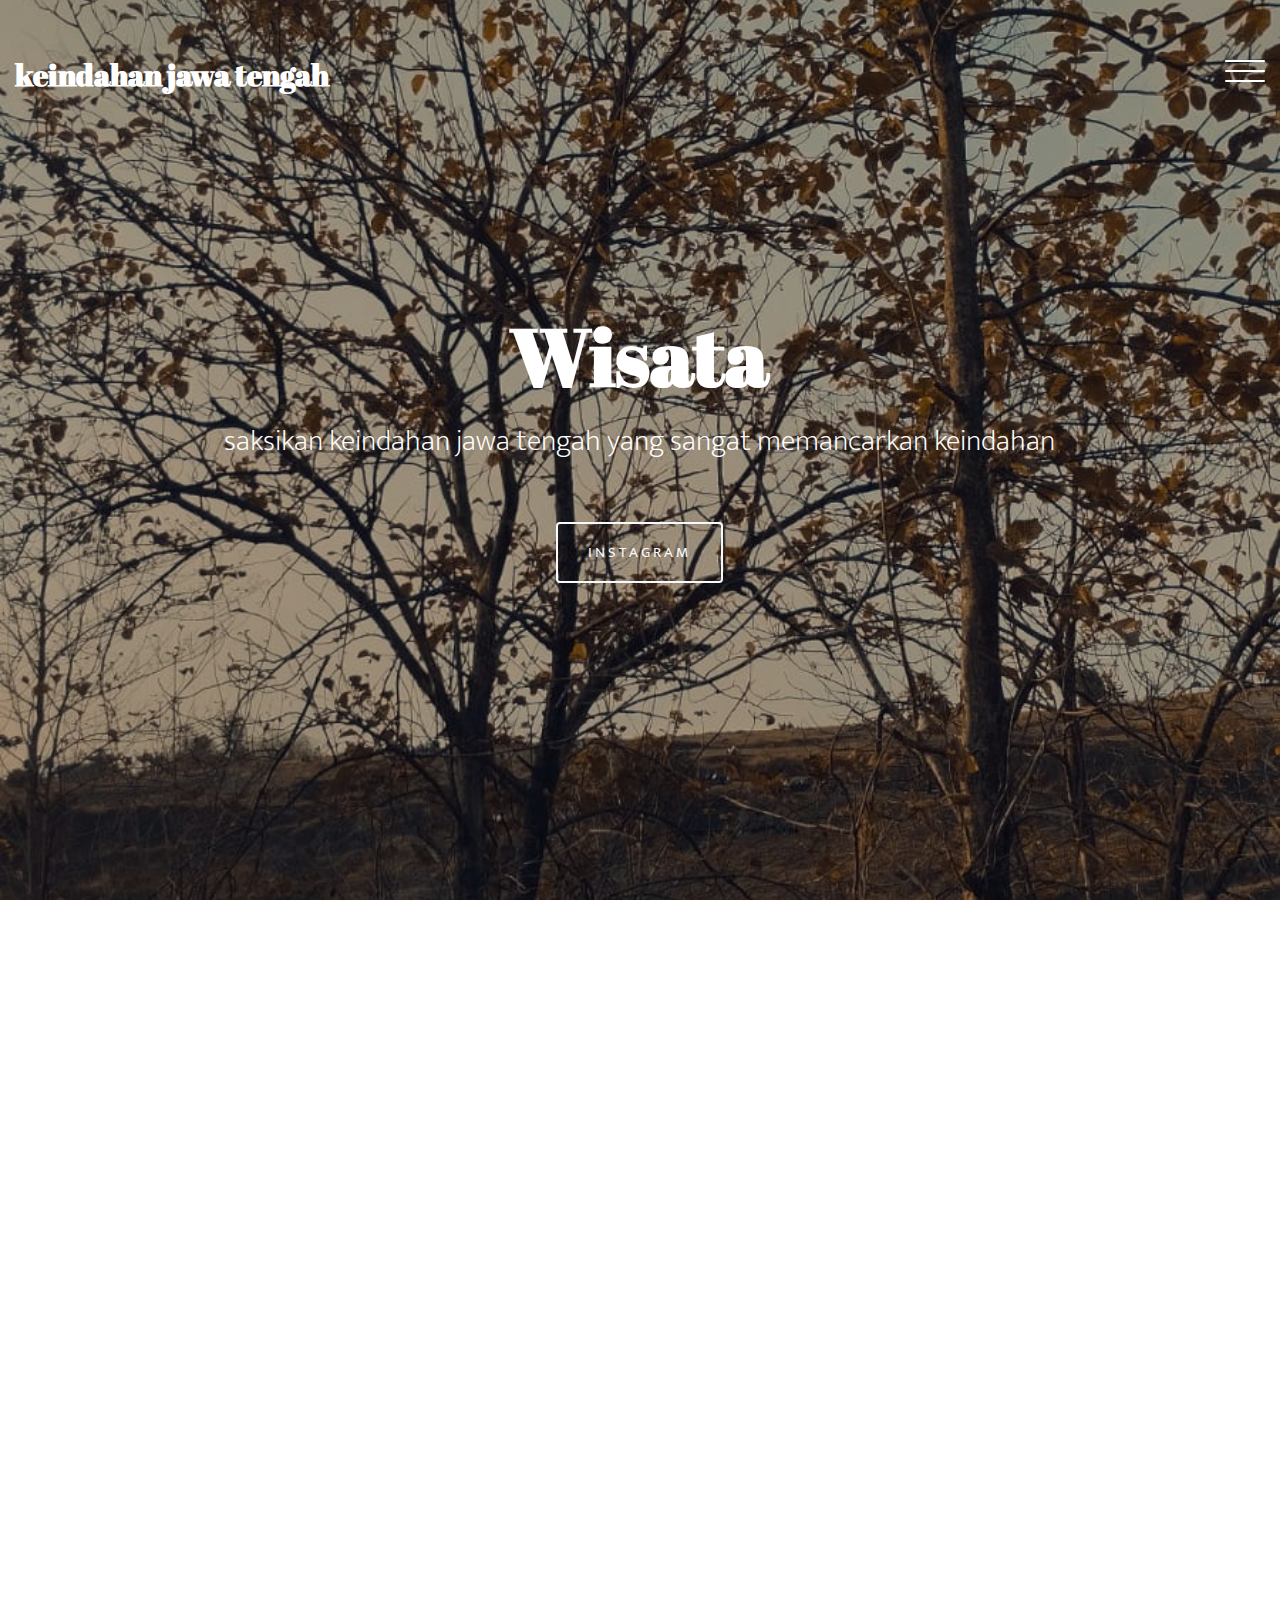
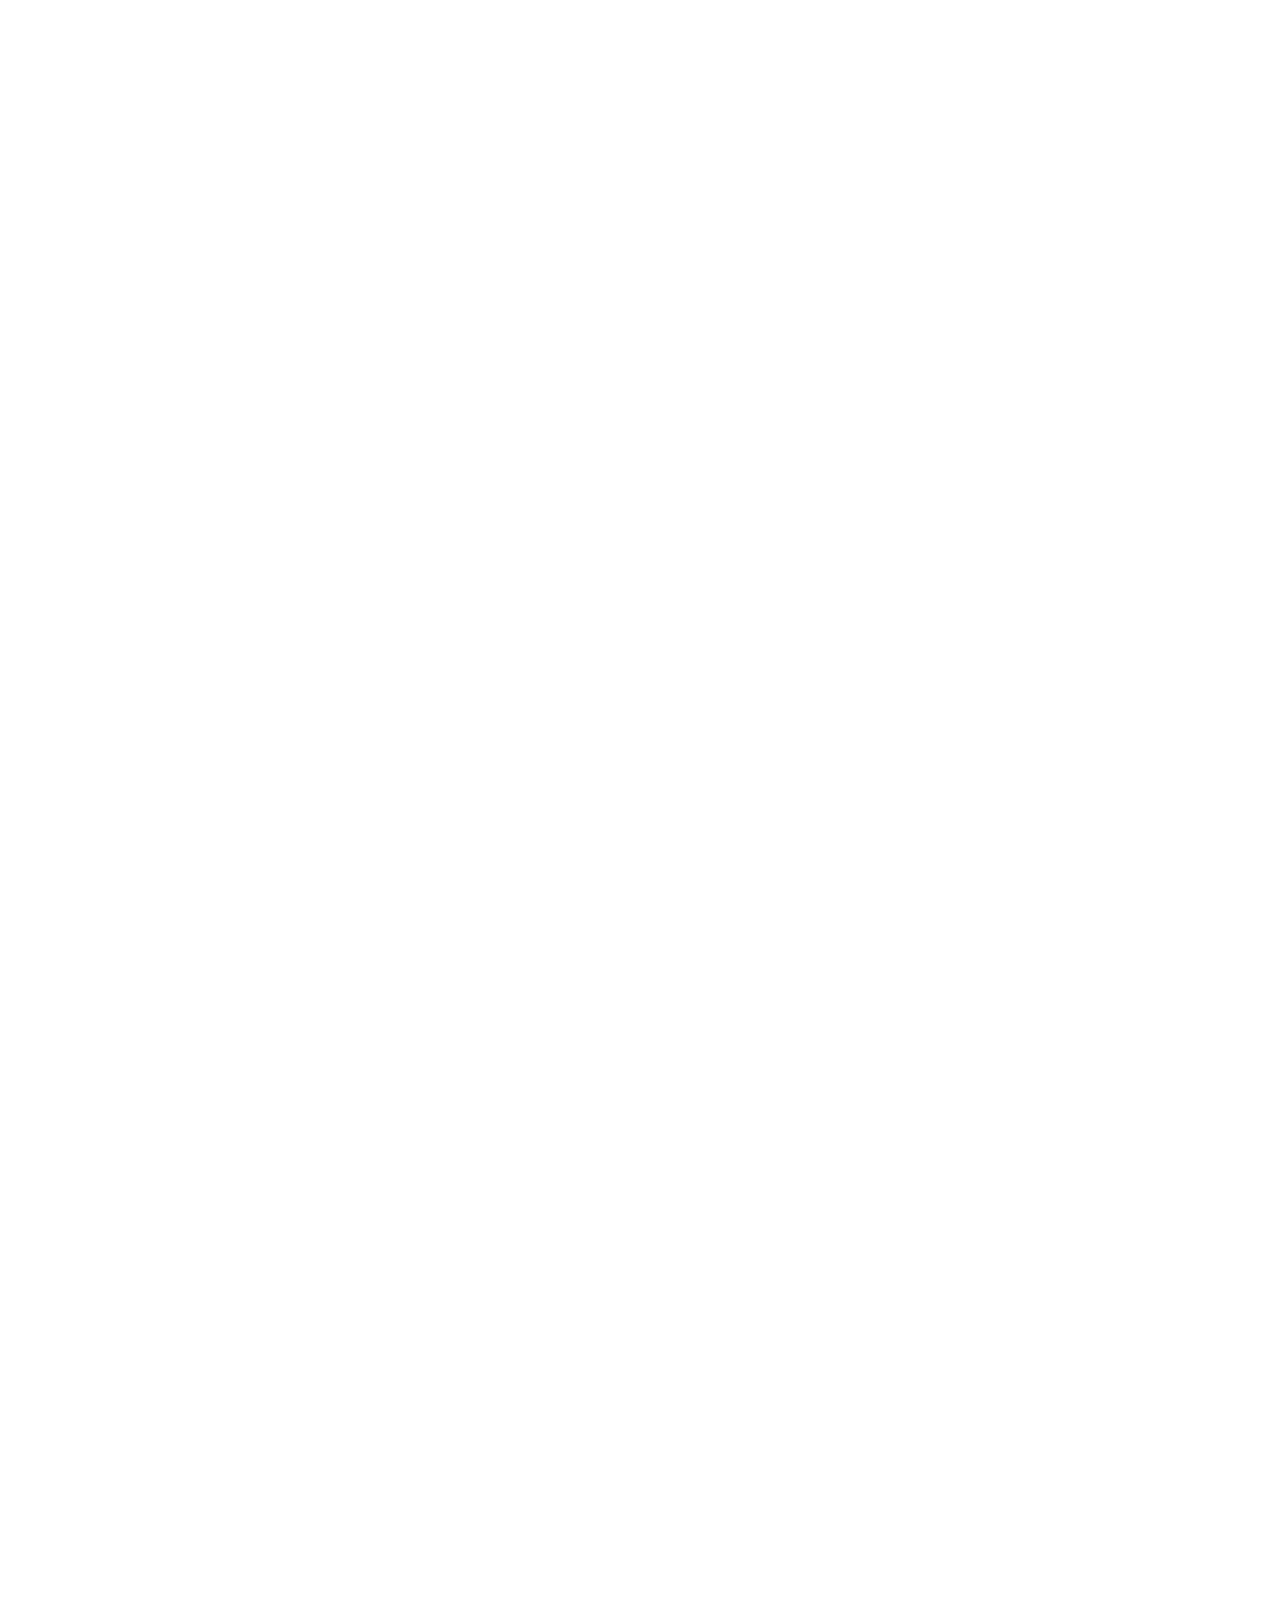
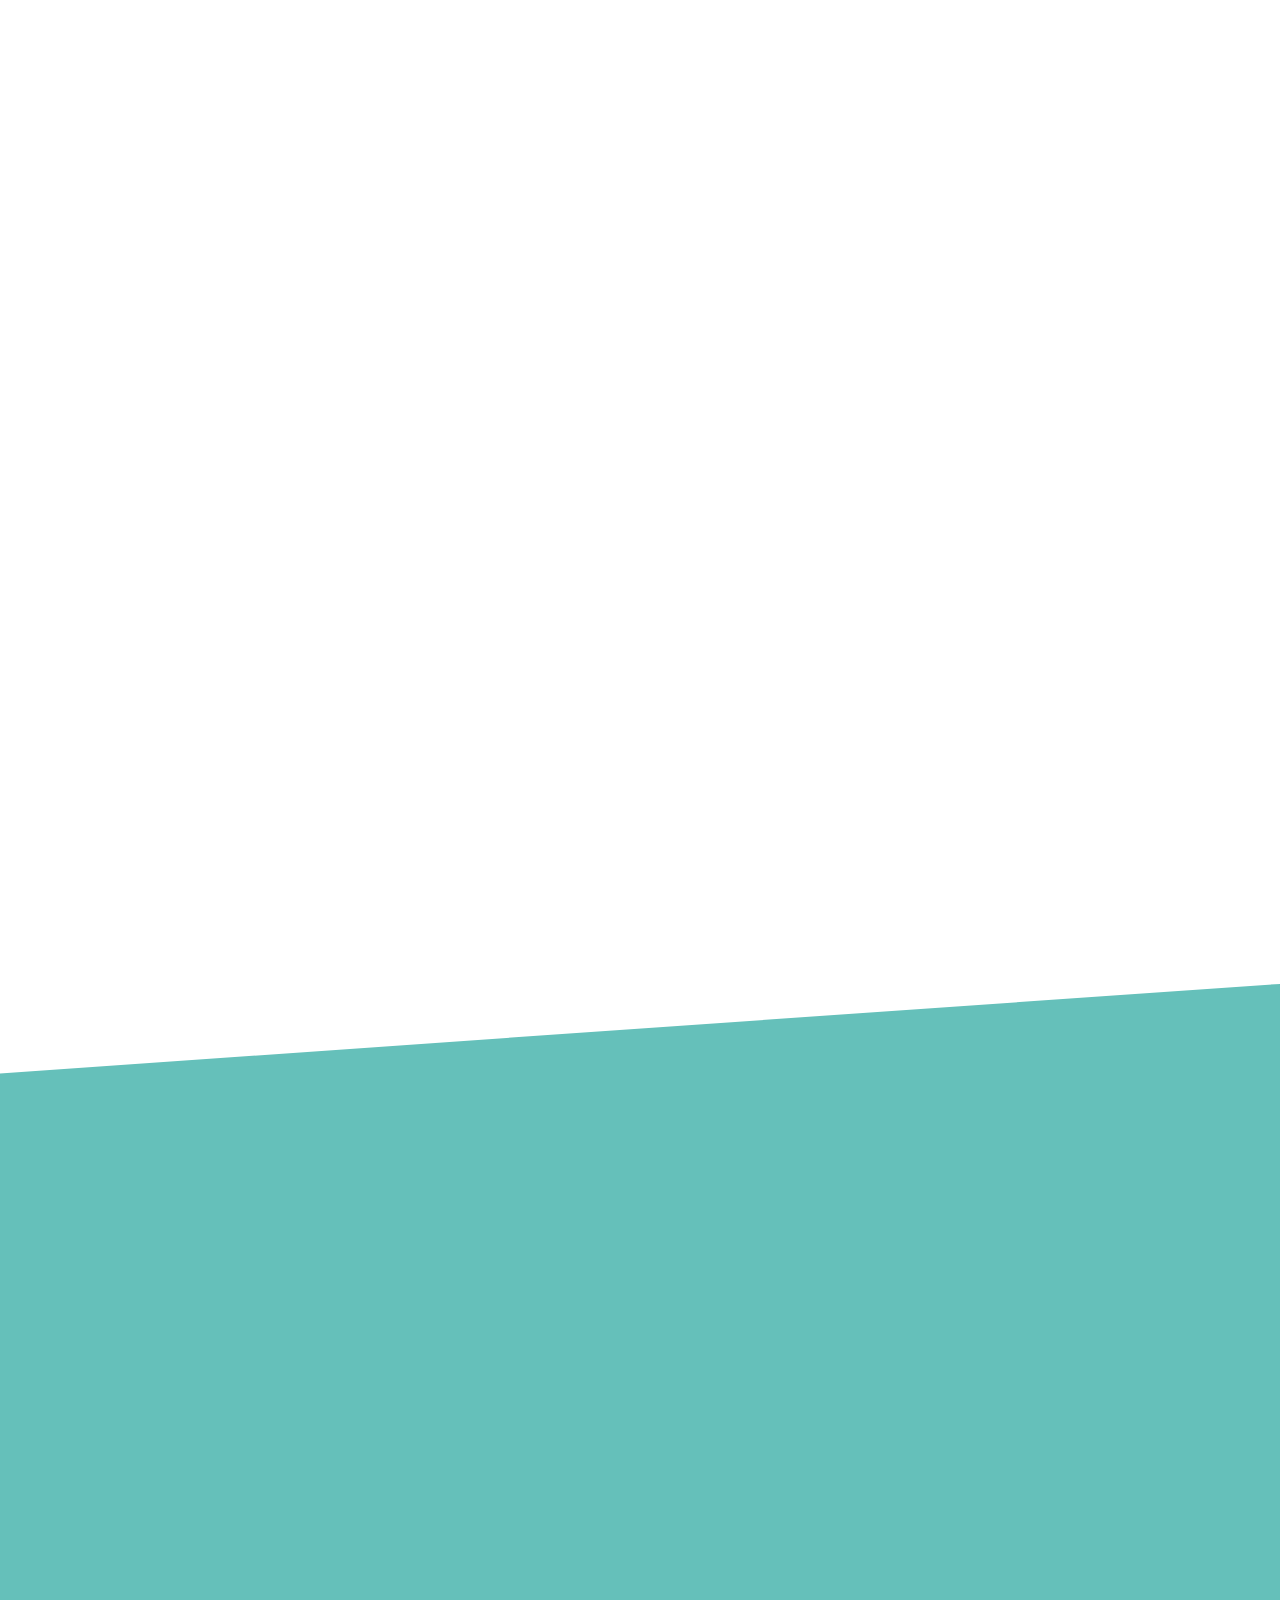
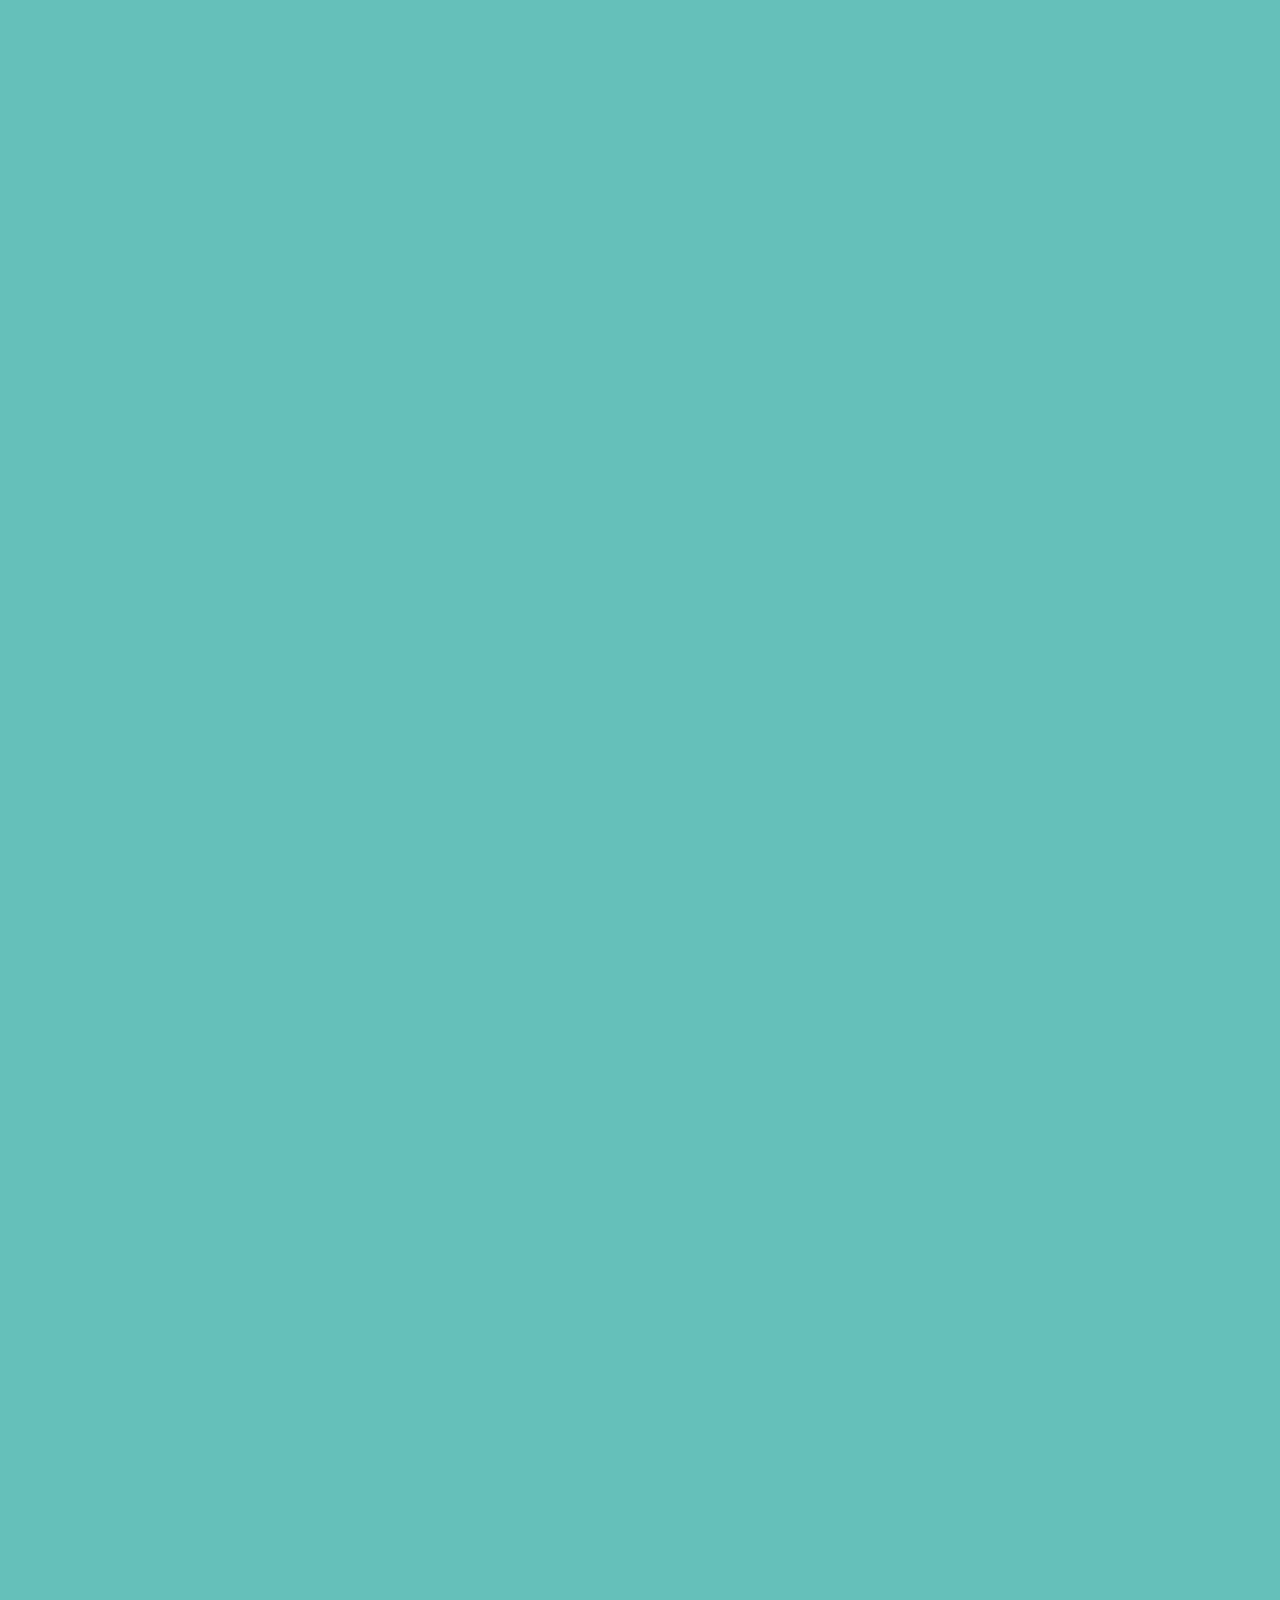
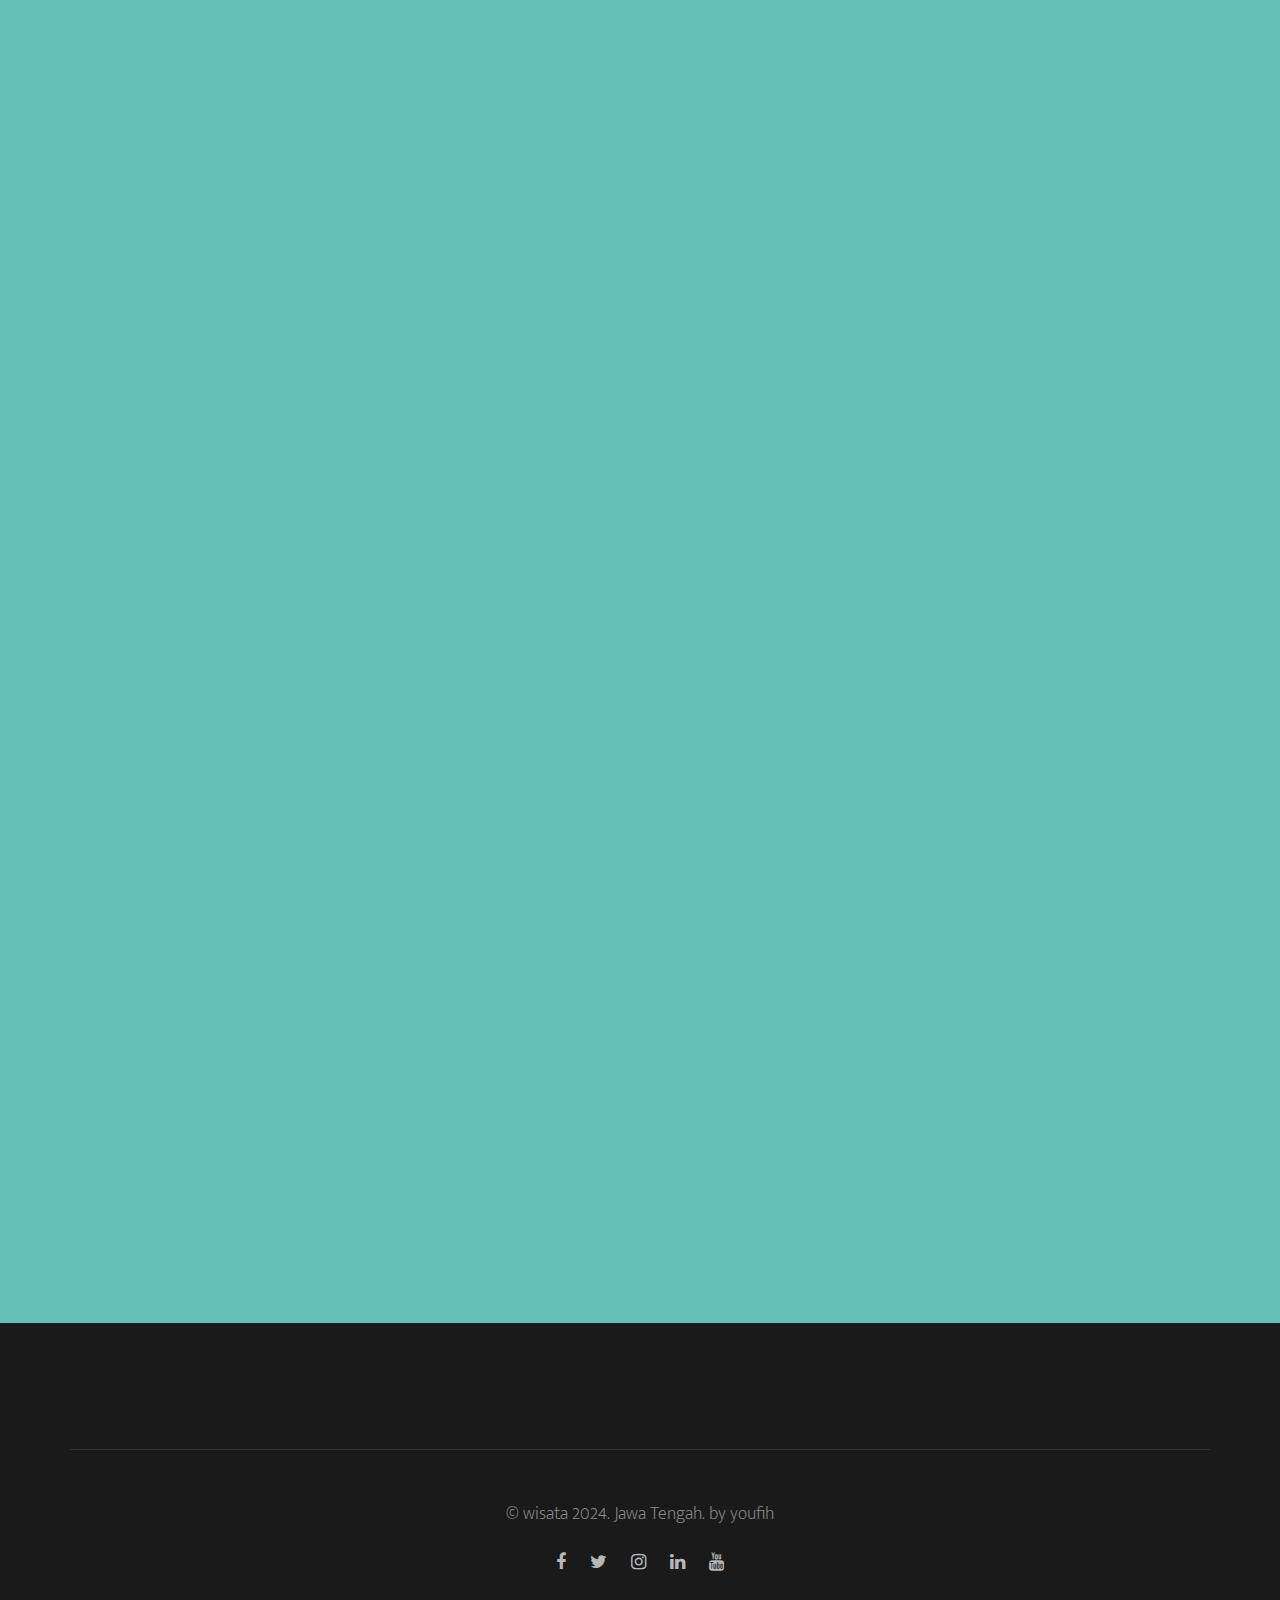
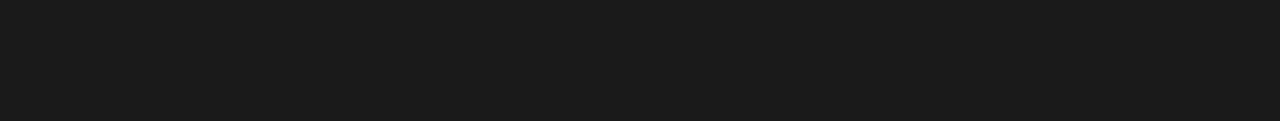
<file: index.html>
<!doctype html>
<html lang="en">
  <head>
    <title>wisata</title>
    <meta charset="utf-8">
    <meta name="viewport" content="width=device-width, initial-scale=1, shrink-to-fit=no">

    <link href="https://fonts.googleapis.com/css?family=Mukta+Mahee:200,300,400|Abril+Fatface:400,700" rel="stylesheet">
    
    <meta name="description" content="keindahan jawa tengah" />
    <meta name="keywords" content="keindahan jawa tengah" />
    <meta name="author" content="keindahan jawa tengah" />

    <link rel="stylesheet" href="css/bootstrap.css">
    <link rel="stylesheet" href="css/animate.css">
    <link rel="stylesheet" href="css/owl.carousel.min.css">
    <link rel="stylesheet" href="css/aos.css">
    <link rel="stylesheet" href="css/fancybox.min.css">
    <link rel="stylesheet" href="css/animsition.min.css">
    

    <link rel="stylesheet" href="fonts/ionicons/css/ionicons.min.css">
    <link rel="stylesheet" href="fonts/fontawesome/css/font-awesome.min.css">

    <!-- Theme Style -->
    <link rel="stylesheet" href="css/style.css">

  </head>
  <body>
    <div class="js-animsition anims" id="site-wrap" data-animsition-in-class="fade-in" data-animsition-out-class="fade-out">
    
    <header class="keindahan">
      <div class="container-fluid">
        <div class="row">
          <div class="col-4 site-logo" data-aos="fade"><a href="index.html" class="animsition-link">keindahan jawa tengah</a></div>
          <div class="col-8">


            <div class="site-menu-toggle js-site-menu-toggle"  data-aos="fade">
              <span></span>
              <span></span>
              <span></span>
            </div>
            <!-- END menu-toggle -->

            <div class="site-navbar js-site-navbar">
              <nav role="navigation">
                <div class="container">
                  <div class="row full-height align-items-center">
                    <div class="col-md-12 justify-content-center">
                      <ul class="list-unstyled menu">
                        <li class="active"><a href="index.html" class="animsition-link">Home</a></li>
                        <li><a href="about.html" class="animsition-link">About Us</a></li>
                        <li><a href="gallery.html" class="animsition-link">Gallery</a></li>
                        <li><a href="contact.html" class="animsition-link">Contact</a></li>
                      </ul>
                    </div>
                  </div>
                </div>
              </nav>
            </div>
          </div>
        </div>
      </div>
    </header>
    <!-- END head -->

    <section class="site-hero overlay" style="background-image: url(images/gambar\ 1.jpg)">
      <div class="container">
        <div class="row site-hero-inner justify-content-center align-items-center">
          <div class="col-md-10 text-center">
            <h1 class="heading mb-4" data-aos="fade-up">Wisata</h1>
            <p class="sub-heading mb-5" data-aos="fade-up" data-aos-delay="100">
              saksikan keindahan jawa tengah yang sangat memancarkan keindahan
            </p>
            <p class="pt-4" data-aos="fade-up" data-aos-delay="100">
              <a href="https://rb.gy/n8ndnq" target="_blank" class="btn uppercase btn-outline-light d-sm-inline d-block py-3">instagram</a>
            </p>
          </div>
        </div>
      </div>
    </section>
    <!-- END section -->

    
    <section class="section" id="next-section">
      <div class="container">
        <div class="row align-items-center">
          <div class="col-lg-6 mb-4" data-aos="fade-up">
            <p><img src="images/gambar 3.jpg" alt="keindahan" class="img-fluid"></p>
          </div>
          <div class="col-lg-6 pl-lg-5" data-aos="fade-up">
            <h2 class="mb-4">Selamat datang dikeindahan jawa tengah</h2>
            <p>"Terdapat pesona yang tak terlukiskan di Jawa Tengah, di mana alam memeluk warisan budaya dengan indah, dan seni merajut harmoni antara sejarah dan masa kini."</p>
            <p>"Jawa Tengah menghadirkan keindahan yang mempesona, dihiasi oleh harmoni alam yang memukau dan warisan budaya yang memancarkan kebijaksanaan dan kehangatan dari masa lalu hingga kini."</p>
            <p class="pt-4">
              <a href="https://youtu.be/_dlBUHhDOQU?feature=shared"  data-fancybox class="btn-play d-flex">
                <span class="icon align-self-center mr-3"><span class="fa fa-play"></span></span>
                <span class="text align-self-center">kehidahan jawa tengah</span>
              </a>
            </p>
          </div>
        </div>
      </div>
    </section>

    <section class="section slider-section">
      <div class="container">
        <div class="row justify-content-center text-center mb-5">
          <div class="col-md-8">
            <h2 class="heading" data-aos="fade-up">gallery</h2>
            <p class="lead" data-aos="fade-up" data-aos-delay="100">"Tirai alam dan kebudayaan terbuka lebar di Jawa Tengah, mengungkapkan keindahan yang abadi dan kesan yang mendalam dalam setiap potretnya."</p>
          </div>
        </div>
        <div class="row">
          <div class="col-md-12">
            <div class="home-slider major-caousel owl-carousel mb-5" data-aos="fade-up" data-aos-delay="200">
              <div class="slider-item">
                <img src="images/galeri 1.jpg" alt="keindahan" class="img-fluid">
              </div>
              <div class="slider-item">
                <img src="images/galeri 2.jpg" alt="keindahan" class="img-fluid">
              </div>
              <div class="slider-item">
                <img src="images/galeri 3.jpg" alt="keindahan" class="img-fluid">
              </div>
              <div class="slider-item">
                <img src="images/galeri 4.jpg" alt="keindahan" class="img-fluid">
              </div>
              <div class="slider-item">
                <img src="images/galeri 5.jpg" alt="keindahan" class="img-fluid">
              </div>
              <div class="slider-item">
                <img src="images/galeri 6.jpg" alt="keindahan" class="img-fluid">
              </div>
            </div>
            <!-- END slider -->
          </div>
        
        </div>
      </div>
    </section>
    <!-- END section -->
    
    <section class="section blog-post-entry bg-light slant-top">
      <div class="container">
        <div class="row justify-content-center text-center mb-5">
          <div class="col-md-8 primary-bg-text">
            <h2 class="heading" data-aos="fade-up">wisata</h2>
            <p class="lead" data-aos="fade-up">"Jawa Tengah adalah medan perjalanan yang tak terlupakan, di mana setiap sudutnya mengungkap keajaiban alam dan kekayaan budaya yang memikat, membius setiap langkah dengan cerita yang menginspirasi."</p>
          </div>
        </div>
        <div class="row">
          <div class="col-lg-4 col-md-6 col-sm-6 col-12 post" data-aos="fade-up" data-aos-delay="100">

            <div class="media media-custom d-block mb-4">
              <a href="#" class="mb-4 d-block"><img src="images/wisata 1.jpg" alt="keindahan" class="img-fluid"></a>
              <div class="media-body">
                <span class="meta-post">15 oktober 2023</span>
                <h2 class="mt-0 mb-3"><a href="#">bukit teletubbies</a></h2>
                <p>"Bukit Teletubbies memukau dengan lekukannya yang menawan, menghadirkan pemandangan luas yang memancarkan kedamaian dan keindahan alami yang tiada tara, menjadi tempat yang mengajak untuk merenung dan menikmati keagungan alam semesta."</p>
                <p class="mt-5"><a href="bukit_teletubbies.html" class="btn btn-primary uppercase">view wisata</a></p>
              </div>
               <div class="col-lg-6 pl-lg-5" data-aos="fade-up">
                <h2 class="mb-4"></h2>
                <p class="pt-4">
                  <a href="https://youtu.be/wgrjt0RuJJE?feature=shared"  data-fancybox class="btn-play d-flex">
                    <span class="icon align-self-center mr-3"><span class="fa fa-play"></span></span>
                    <span class="text align-self-center">bukit teletubbies</span>
                  </a>
                </p>
              </div>
            </div>
          </div>
          
          <div class="col-lg-4 col-md-6 col-sm-6 col-12 post" data-aos="fade-up" data-aos-delay="200">
            <div class="media media-custom d-block mb-4">
              <a href="#" class="mb-4 d-block"><img src="images/galeri 24.jpg" alt="keindahan" class="img-fluid"></a>
              <div class="media-body">
                <span class="meta-post">13 april 2024</span>
                <h2 class="mt-0 mb-3"><a href="#">pantai karang jahe</a></h2>
                <p>"Pantai Karang Jahe adalah perpaduan sempurna antara pasir putih yang lembut dan batu karang yang megah, tempat di mana deburan ombak menenangkan jiwa dan keindahan alam menyentuh hati, mengajak untuk merenung dan menghargai keajaiban alam yang tiada tara."</p>
                <p class="mt-5"><a href="pantai_karang_jahe.html" class="btn btn-primary uppercase">view wisata</a></p>
              </div>
               <div class="col-lg-6 pl-lg-5" data-aos="fade-up">
                <h2 class="mb-4"></h2>
                <p class="pt-4">
                  <a href="https://youtu.be/ZNkOeKtLoh8?feature=shared"  data-fancybox class="btn-play d-flex">
                    <span class="icon align-self-center mr-3"><span class="fa fa-play"></span></span>
                    <span class="text align-self-center">pantai karang jahe</span>
                  </a>
                </p>
              </div>
            </div>
          </div>
          
          <div class="col-lg-4 col-md-6 col-sm-12 col-12 post" data-aos="fade-up" data-aos-delay="300">
            <div class="media media-custom d-block mb-4">
              <a href="#" class="mb-4 d-block"><img src="images/wisata 3.jpg" alt="Image placeholder" class="img-fluid"></a>
              <div class="media-body">
                <span class="meta-post">21 juli 2024</span>
                <h2 class="mt-0 mb-3"><a href="#">lembah nirwana</a></h2>
                <p>"Lembah Nirwana menawarkan panorama alam yang mempesona, dihiasi oleh kehijauan yang menyejukkan dan gemerlap sungai yang mengalir melalui kehidupan. Di sini, keindahan alami memenuhi jiwa dengan ketenangan dan keharmonisan yang menginspirasi setiap langkah."</p>
                <p class="mt-5"><a href="lembah_nirwana.html" class="btn btn-primary uppercase">view wisata</a></p>
              </div>
               <div class="col-lg-6 pl-lg-5" data-aos="fade-up">
                <h2 class="mb-4"></h2>
                <p class="pt-4">
                  <a href="https://youtu.be/xs8GFmqOKkA?feature=shared"  data-fancybox class="btn-play d-flex">
                    <span class="icon align-self-center mr-3"><span class="fa fa-play"></span></span>
                    <span class="text align-self-center">lembah nirwana</span>
                  </a>
                </p>
              </div>
            </div>
          </div>

          <div class="col-lg-4 col-md-6 col-sm-12 col-12 post" data-aos="fade-up" data-aos-delay="300">
            <div class="media media-custom d-block mb-4">
              <a href="#" class="mb-4 d-block"><img src="images/galeri 1.jpg" alt="Image placeholder" class="img-fluid"></a>
              <div class="media-body">
                <span class="meta-post">9 juni 2024</span>
                <h2 class="mt-0 mb-3"><a href="#">kota lama</a></h2>
                <p>"Dalam kota tua yang megah ini, tiap jalan setapak menyimpan rahasia kehidupan zaman dulu, membiarkan hati ini tersentuh oleh keindahan masa lalu yang terus mengilhami.""</p>
                <p class="mt-5"><a href="kota_lama.html" class="btn btn-primary uppercase">view wisata</a></p>
              </div>
               <div class="col-lg-6 pl-lg-5" data-aos="fade-up">
                <h2 class="mb-4"></h2>
                <p class="pt-4">
                  <a href="https://youtu.be/H3QBUnmnSsQ?feature=shared"  data-fancybox class="btn-play d-flex">
                    <span class="icon align-self-center mr-3"><span class="fa fa-play"></span></span>
                    <span class="text align-self-center">kota lama</span>
                  </a>
                </p>
              </div>
            </div>
          </div>

            <div class="col-lg-4 col-md-6 col-sm-12 col-12 post" data-aos="fade-up" data-aos-delay="300">
            <div class="media media-custom d-block mb-4">
              <a href="#" class="mb-4 d-block"><img src="images/galeri 23.jpg" alt="Image placeholder" class="img-fluid"></a>
              <div class="media-body">
                <span class="meta-post">11 agustus 2020</span>
                <h2 class="mt-0 mb-3"><a href="#">pantai pasir putih wates</a></h2>
                <p>"Pantai pasir putih Wates memelukmu dalam ketenangan dan keindahan alamnya, membiarkanmu merasakan kehangatan matahari dan kedamaian laut yang mengalir dalam sentuhan deburan ombaknya."</p>
                <p class="mt-5"><a href="pantai_pasir_putih_wates.html" class="btn btn-primary uppercase">view wisata</a></p>
              </div>
               <div class="col-lg-6 pl-lg-5" data-aos="fade-up">
                <h2 class="mb-4"></h2>
                <p class="pt-4">
                  <a href="https://youtu.be/7eIK56PHT2I?feature=shared"  data-fancybox class="btn-play d-flex">
                    <span class="icon align-self-center mr-3"><span class="fa fa-play"></span></span>
                    <span class="text align-self-center">pantai pasir putih wates</span>
                  </a>
                </p>
              </div>
            </div>
          </div>

          <div class="col-lg-4 col-md-6 col-sm-12 col-12 post" data-aos="fade-up" data-aos-delay="300">
            <div class="media media-custom d-block mb-4">
              <a href="#" class="mb-4 d-block"><img src="images/galeri 10.jpg" alt="Image placeholder" class="img-fluid"></a>
              <div class="media-body">
                <span class="meta-post">27 juli 2023</span>
                <h2 class="mt-0 mb-3"><a href="#">camping perantunan bandungan gunung ungaran</a></h2>
                <p>"Dalam gemuruh pepohonan dan nyanyian angin, camping di Perantunan Bandungan Gunung Ungaran mengajakmu meresapi keindahan alam yang mempesona, dan menyatukanmu dengan ketenangan yang hanya bisa dirasakan di bawah langit yang luas."</p>
                <p class="mt-5"><a href="camping_perantunan_badungan_gunung_ungaran.html" class="btn btn-primary uppercase">view wisata</a></p>
              </div>
               <div class="col-lg-6 pl-lg-5" data-aos="fade-up">
                <h2 class="mb-4"></h2>
                <p class="pt-4">
                  <a href="https://youtu.be/3Dvj52cuGh0?feature=shared"  data-fancybox class="btn-play d-flex">
                    <span class="icon align-self-center mr-3"><span class="fa fa-play"></span></span>
                    <span class="text align-self-center">camping perantunan bandungan gunung ungaran</span>
                  </a>
                </p>
              </div>
            </div>
          </div>
          
        </div>
      </div>
    </section>
    <!-- END section -->

    <footer class="section footer-section">
      <div class="container">
        <div class="row bordertop text-center pt-5">
          <p class="col-md-12">&copy; wisata 2024. Jawa Tengah. by youfih</p>
            
          <p class="col-md-12 social">
            <a href="#"><span class="fa fa-facebook"></span></a>
            <a href="#"><span class="fa fa-twitter"></span></a>
            <a href="#"><span class="fa fa-instagram"></span></a>
            <a href="#"><span class="fa fa-linkedin"></span></a>
            <a href="#"><span class="fa fa-youtube"></span></a>
            
          </p>
        </div>
      </div>
    </footer>
  </div> <!-- .animsition -->
    
    <script src="js/jquery-3.2.1.min.js"></script>
    <script src="js/popper.min.js"></script>
    <script src="js/bootstrap.min.js"></script>
    <script src="js/owl.carousel.min.js"></script>
    <script src="js/jquery.fancybox.min.js"></script>
    <script src="js/animsition.min.js"></script>
    <script src="js/aos.js"></script>
    <script src="js/main.js"></script>
  </body>
</html>
</file>
<file: css/style.css>
body {
  background: #fff;
  font-family: "Mukta Mahee", arial, sans-serif;
  font-weight: 200;
  font-size: 18px;
  line-height: 1.8;
  color: #6c757d;
}

::-moz-selection {
  color: #fff;
  background: #65c0ba;
}

::selection {
  color: #fff;
  background: #65c0ba;
}

a {
  -webkit-transition: .3s all ease;
  -o-transition: .3s all ease;
  transition: .3s all ease;
  text-decoration: none;
}

a:hover {
  text-decoration: none;
}

h1, h2, h3, h4, h5 {
  color: #000;
  font-family: "Abril Fatface", times, serif;
}

.container-fluid {
  max-width: 1600px;
}

.btn {
  padding-left: 30px;
  padding-right: 30px;
  padding-top: 10px;
  padding-bottom: 10px;
  border-radius: 4px;
}

.btn.btn-outline-light {
  border-width: 2px;
}

.btn.uppercase {
  text-transform: uppercase;
  font-size: 15px;
  letter-spacing: .2em;
}

.btn.btn-primary {
  background: none;
  border-width: 2px;
}

.btn.btn-primary:hover {
  background: #65c0ba;
}

.btn, .form-control {
  outline: none;
  -webkit-box-shadow: none !important;
  box-shadow: none !important;
}

.btn:focus, .btn:active, .form-control:focus, .form-control:active {
  outline: none;
}

.form-control {
  -webkit-box-shadow: none !important;
  box-shadow: none !important;
  height: 50px;
  border: 2px solid #cccccc;
}

.form-control:active, .form-control:focus {
  border: 2px solid #65c0ba;
}

textarea.form-control {
  height: inherit;
}

.keindahan {
  position: absolute;
  top: 0;
  width: 100%;
  padding: 60px 0;
  z-index: 2;
}

.menu-open .keindahan {
  position: fixed;
}

.site-logo a {
  font-size: 30px;
  color: #fff;
  font-weight: bold;
  line-height: 1;
  font-family: "Abril Fatface", times, serif;
}

.site-navbar {
  position: fixed;
  display: none;
  top: 0;
  left: 0;
  right: 0;
  bottom: 0;
  background: #fff;
  min-height: 300px;
  overflow-y: scroll;
}

.site-navbar nav {
  text-align: center;
}

.site-navbar nav .menu {
  font-family: "Abril Fatface", times, serif;
}

.site-navbar nav .menu li a {
  color: #000;
  font-size: 40px;
  padding: 5px 10px;
  position: relative;
}

.site-navbar nav .menu li a:hover {
  color: #65c0ba;
}

.site-navbar nav .menu li.active a {
  color: #65c0ba;
}

.site-navbar nav .menu li.active a:before {
  width: 100%;
}

.site-navbar .extra-info a {
  color: #000;
}

.site-navbar .extra-info ul li a {
  color: #000;
}

.site-navbar .extra-info h3 {
  font-family: "Mukta Mahee", arial, sans-serif;
  text-transform: uppercase;
  font-size: 13px;
  letter-spacing: .2em;
  color: #adb5bd;
  margin-bottom: 30px;
}

.site-navbar .extra-info p {
  color: #212529;
}

.full-height {
  height: 100vh;
  min-height: 700px;
}

.site-hero {
  background-size: cover;
  background-position: center center;
  height: 100vh;
  min-height: 700px;
  width: 100%;
}

.site-hero .scroll-down {
  position: absolute;
  bottom: 20px;
  left: 50%;
  text-align: center;
  -webkit-transform: translateX(-50%);
  -ms-transform: translateX(-50%);
  transform: translateX(-50%);
  text-transform: uppercase;
  font-size: 12px;
  color: #fff;
}

.site-hero .scroll-down > span {
  position: relative;
  -webkit-transform: rotate(90deg);
  -ms-transform: rotate(90deg);
  transform: rotate(90deg);
  font-size: 13px;
  display: block;
}

.site-hero.overlay:before {
  background: rgba(0, 0, 0, 0.2);
  content: "";
  position: absolute;
  height: 100vh;
  min-height: 700px;
  top: 0;
  left: 0;
  bottom: 0;
  right: 0;
}

.site-hero .btn-primary {
  color: #fff;
}

.site-hero-inner {
  height: 100vh;
  min-height: 700px;
}

.site-hero-inner .heading {
  font-size: 80px;
  font-family: "Abril Fatface", times, serif;
  color: #fff;
  line-height: 1;
  font-weight: bold;
}

@media (max-width: 991.98px) {
  .site-hero-inner .heading {
    font-size: 40px;
  }
}

.site-hero-inner .sub-heading {
  font-size: 30px;
  font-weight: 200;
  color: #fff;
  line-height: 1.5;
}

@media (max-width: 991.98px) {
  .site-hero-inner .sub-heading {
    font-size: 18px;
  }
}

.site-hero-inner .sub-heading a {
  border-bottom: 2px solid rgba(255, 255, 255, 0.1);
  color: rgba(255, 255, 255, 0.5);
}

.site-hero-inner .sub-heading a:hover {
  color: white;
  border-bottom: 2px solid white;
}

.page-inside .site-hero-inner, .page-inside {
  height: 70vh;
  min-height: 500px;
}

.page-inside.overlay:before {
  height: 70vh;
  min-height: 500px;
}

.menu-open .site-menu-toggle span {
  background: #000;
}

.site-menu-toggle {
  float: right;
  width: 40px;
  height: 45px;
  position: relative;
  margin: 0px auto;
  z-index: 200;
  -webkit-transform: rotate(0deg);
  -moz-transform: rotate(0deg);
  -o-transform: rotate(0deg);
  -ms-transform: rotate(0deg);
  transform: rotate(0deg);
  -webkit-transition: .5s ease-in-out;
  -moz-transition: .5s ease-in-out;
  -o-transition: .5s ease-in-out;
  transition: .5s ease-in-out;
  cursor: pointer;
}

.site-menu-toggle span {
  display: block;
  position: absolute;
  height: 2px;
  width: 100%;
  background: #fff;
  border-radius: 9px;
  opacity: 1;
  left: 0;
  -webkit-transform: rotate(0deg);
  -moz-transform: rotate(0deg);
  -o-transform: rotate(0deg);
  -ms-transform: rotate(0deg);
  transform: rotate(0deg);
  -webkit-transition: .25s ease-in-out;
  -moz-transition: .25s ease-in-out;
  -o-transition: .25s ease-in-out;
  transition: .25s ease-in-out;
}

.site-menu-toggle span:nth-child(1) {
  top: 0px;
}

.site-menu-toggle span:nth-child(2) {
  top: 10px;
}

.site-menu-toggle span:nth-child(3) {
  top: 20px;
}

.site-menu-toggle.open span:nth-child(1) {
  top: 13px;
  -webkit-transform: rotate(135deg);
  -moz-transform: rotate(135deg);
  -o-transform: rotate(135deg);
  -ms-transform: rotate(135deg);
  transform: rotate(135deg);
}

.site-menu-toggle.open span:nth-child(2) {
  opacity: 0;
  left: -60px;
}

.site-menu-toggle.open span:nth-child(3) {
  top: 13px;
  -webkit-transform: rotate(-135deg);
  -moz-transform: rotate(-135deg);
  -o-transform: rotate(-135deg);
  -ms-transform: rotate(-135deg);
  transform: rotate(-135deg);
}

.section {
  padding: 7em 0;
}

@media (max-width: 991.98px) {
  .section {
    padding: 3em 0;
  }
}

@media (max-width: 991.98px) {
  .lead {
    font-size: 16px;
  }
}

.visit-section .visit {
  position: relative;
  top: 0;
  -webkit-transition: .3s all ease;
  -o-transition: .3s all ease;
  transition: .3s all ease;
}

.visit-section .visit a {
  color: #000;
}

.visit-section .visit a:hover {
  color: #65c0ba;
}

.visit-section .visit img {
  -webkit-box-shadow: 0 2px 3px 0 rgba(0, 0, 0, 0.2);
  box-shadow: 0 2px 3px 0 rgba(0, 0, 0, 0.2);
  margin-bottom: 15px;
}

.visit-section .visit h3 {
  font-size: 20px;
  margin-bottom: 0;
}

.visit-section .visit:hover, .visit-section .visit:focus {
  top: -1;
}

.visit-section .reviews-star span {
  font-size: 18px;
  color: #65c0ba;
}

.visit-section .reviews-count {
  color: #ccc;
  font-style: italic;
}

.primary-bg-text p {
  color: rgba(255, 255, 255, 0.7);
}

.bg-light {
  position: relative;
  overflow: hidden;
  background: #65c0ba !important;
}

.bg-light:before {
  content: "";
  position: absolute;
  top: 0;
  height: 400px;
  width: 150%;
  left: 50%;
  background: #fff;
  -webkit-transform: rotate(-4deg) translateX(-50%) translateY(-100%);
  -ms-transform: rotate(-4deg) translateX(-50%) translateY(-100%);
  transform: rotate(-4deg) translateX(-50%) translateY(-100%);
}

.bg-light.no-slant:before {
  display: none;
}

.bg-light-2 {
  background: #fafafa;
  border-top: 1px solid #e0e0e0;
}

.btn-play .icon {
  width: 50px;
  height: 50px;
  position: relative;
  border: 2px solid #e6e6e6;
  border-radius: 50%;
  -webkit-transition: .3s all ease;
  -o-transition: .3s all ease;
  transition: .3s all ease;
}

.btn-play .icon > span {
  position: absolute;
  top: 50%;
  left: 55%;
  -webkit-transform: translate(-50%, -50%);
  -ms-transform: translate(-50%, -50%);
  transform: translate(-50%, -50%);
  -webkit-transition: .3s all ease;
  -o-transition: .3s all ease;
  transition: .3s all ease;
}

.btn-play .text {
  text-transform: uppercase;
  letter-spacing: .1em;
  font-weight: bold;
}

.btn-play:hover .icon {
  border-color: #1a1a1a;
}

.btn-play:hover .icon span {
  color: #000;
}

.heading-serif, .testimonial-section .heading, .slider-section .heading, .blog-post-entry .heading {
  font-size: 70px;
  font-family: "Abril Fatface", times, serif;
  line-height: 1;
  margin-bottom: 30px;
}

@media (max-width: 991.98px) {
  .heading-serif, .testimonial-section .heading, .slider-section .heading, .blog-post-entry .heading {
    font-size: 40px;
  }
}

.slider-section {
  position: relative;
}

.blog-post-entry {
  position: relative;
  margin-top: -500px;
  padding-top: 500px;
}

@media (max-width: 991.98px) {
  .blog-post-entry {
    margin-top: -300px;
    padding-top: 300px;
  }
}

.half .image, .half .text {
  width: 50%;
}

@media (max-width: 991.98px) {
  .half .image, .half .text {
    width: 100%;
  }
}

.half .image {
  background-size: cover;
  background-position: center center;
}

@media (max-width: 991.98px) {
  .half .image {
    height: 300px;
  }
}

.half .text {
  padding: 100px 7%;
}

@media (max-width: 991.98px) {
  .half .text {
    padding-top: 50px;
    padding-bottom: 50px;
  }
}

.half .text h2 {
  font-size: 40px;
}

@media (max-width: 991.98px) {
  .half .text h2 {
    font-size: 30px;
  }
}

.testimonial blockquote {
  padding: 0;
}

.testimonial blockquote p {
  line-height: 1.5;
  font-family: "Mukta Mahee", arial, sans-serif;
  font-size: 20px;
  color: #000;
  font-style: italic;
}

.testimonial .author-image img {
  width: 70px;
}

.post .media-custom {
  background: #fff;
  -webkit-transition: .3s all ease;
  -o-transition: .3s all ease;
  transition: .3s all ease;
  -webkit-box-shadow: 0 2px 5px -2px rgba(0, 0, 0, 0.1);
  box-shadow: 0 2px 5px -2px rgba(0, 0, 0, 0.1);
}

.post .media-custom:hover, .post .media-custom:focus {
  -webkit-box-shadow: 0 10px 30px -10px rgba(0, 0, 0, 0.1);
  box-shadow: 0 10px 30px -10px rgba(0, 0, 0, 0.1);
}

.post .media-custom a {
  color: #000;
}

.post .media-custom a:hover {
  color: #65c0ba;
}

.post .media-custom .media-body {
  padding: 10px 30px;
}

.post .media-custom h2 {
  font-size: 26px;
}

.media-custom .meta-post {
  color: #ced4da;
  text-transform: uppercase;
  letter-spacing: .1em;
}

.owl-carousel .owl-item {
  opacity: .4;
}

.owl-carousel .owl-item.active {
  opacity: 1;
}

.owl-carousel .owl-nav {
  position: absolute;
  top: 50%;
  width: 100%;
}

.owl-carousel .owl-nav .owl-prev,
.owl-carousel .owl-nav .owl-next {
  position: absolute;
  -webkit-transform: translateY(-50%);
  -ms-transform: translateY(-50%);
  transform: translateY(-50%);
  margin-top: -10px;
}

.owl-carousel .owl-nav .owl-prev:hover, .owl-carousel .owl-nav .owl-prev:focus, .owl-carousel .owl-nav .owl-prev:active,
.owl-carousel .owl-nav .owl-next:hover,
.owl-carousel .owl-nav .owl-next:focus,
.owl-carousel .owl-nav .owl-next:active {
  outline: none;
}

.owl-carousel .owl-nav .owl-prev span:before,
.owl-carousel .owl-nav .owl-next span:before {
  font-size: 40px;
}

.owl-carousel .owl-nav .owl-prev {
  left: 30px !important;
}

.owl-carousel .owl-nav .owl-next {
  right: 30px !important;
}

.owl-carousel .owl-dots {
  text-align: center;
}

.owl-carousel .owl-dots .owl-dot {
  border-width: 2px !important;
  width: 10px;
  height: 10px;
  margin: 5px;
  border-radius: 50%;
}

.owl-carousel.home-slider {
  z-index: 1;
  position: relative;
}

.owl-carousel.home-slider .owl-nav {
  opacity: 0;
  visibility: hidden;
  -webkit-transition: .3s all ease;
  -o-transition: .3s all ease;
  transition: .3s all ease;
}

.owl-carousel.home-slider .owl-nav button {
  color: #fff;
}

.owl-carousel.home-slider:focus .owl-nav, .owl-carousel.home-slider:hover .owl-nav {
  opacity: 1;
  visibility: visible;
}

.owl-carousel.home-slider .slider-item {
  background-size: cover;
  background-repeat: no-repeat;
  background-position: center center;
  height: calc(100vh - 117px);
  min-height: 700px;
  position: relative;
}

.owl-carousel.home-slider .slider-item .slider-text {
  color: #fff;
  height: calc(100vh - 117px);
  min-height: 700px;
}

.owl-carousel.home-slider .slider-item .slider-text h1 {
  font-size: 40px;
  color: #fff;
  line-height: 1.2;
  font-weight: 800 !important;
  text-transform: uppercase;
}

@media (max-width: 991.98px) {
  .owl-carousel.home-slider .slider-item .slider-text h1 {
    font-size: 40px;
  }
}

.owl-carousel.home-slider .slider-item .slider-text p {
  font-size: 20px;
  line-height: 1.5;
  font-weight: 300;
  color: white;
}

.owl-carousel.home-slider .slider-item.dark .child-name {
  color: #000;
}

.owl-carousel.home-slider .slider-item.dark h1 {
  color: #000;
}

.owl-carousel.home-slider .slider-item.dark p {
  color: #000;
}

.owl-carousel.home-slider .owl-dots {
  position: absolute;
  bottom: 100px;
  width: 100%;
}

.owl-carousel.home-slider .owl-dots .owl-dot {
  width: 10px;
  height: 10px;
  margin: 5px;
  border-radius: 50%;
  border: 2px solid transparent;
  outline: none !important;
  position: relative;
  -webkit-transition: .3s all ease;
  -o-transition: .3s all ease;
  transition: .3s all ease;
  background: #fff;
}

.owl-carousel.home-slider .owl-dots .owl-dot.active {
  border: 2px solid white;
  background: none;
}

.owl-carousel.major-caousel {
  -webkit-box-shadow: 0 10px 70px -10px rgba(0, 0, 0, 0.2);
  box-shadow: 0 10px 70px -10px rgba(0, 0, 0, 0.2);
}

.owl-carousel.major-caousel .owl-stage-outer {
  padding-top: 0 !important;
  padding-bottom: 0 !important;
}

.owl-carousel.major-caousel .owl-stage-outer {
  padding-top: 30px;
  padding-bottom: 30px;
}

.owl-carousel.major-caousel .slider-item {
  height: inherit;
  min-height: inherit;
}

.owl-carousel.major-caousel .slider-item img {
  margin-bottom: 0;
}

.owl-carousel.major-caousel .owl-nav {
  opacity: 1;
  visibility: visible;
}

.owl-carousel.major-caousel .owl-nav .owl-prev, .owl-carousel.major-caousel .owl-nav .owl-next {
  -webkit-transition: .3s all ease;
  -o-transition: .3s all ease;
  transition: .3s all ease;
  color: #495057;
}

.owl-carousel.major-caousel .owl-nav .owl-prev:hover, .owl-carousel.major-caousel .owl-nav .owl-prev:focus, .owl-carousel.major-caousel .owl-nav .owl-next:hover, .owl-carousel.major-caousel .owl-nav .owl-next:focus {
  color: #6c757d;
  outline: none;
}

.owl-carousel.major-caousel .owl-nav .owl-prev.disabled, .owl-carousel.major-caousel .owl-nav .owl-next.disabled {
  color: #dee2e6;
}

.owl-carousel.major-caousel .owl-nav .owl-prev {
  left: -60px !important;
}

.owl-carousel.major-caousel .owl-nav .owl-next {
  right: -60px !important;
}

.owl-carousel.major-caousel .owl-dots {
  bottom: 50px !important;
}

@media (max-width: 991.98px) {
  .owl-carousel.major-caousel .owl-dots {
    bottom: 10px !important;
  }
}

.owl-custom-nav {
  float: right;
  position: relative;
  z-index: 10;
}

.owl-custom-nav .owl-custom-prev,
.owl-custom-nav .owl-custom-next {
  padding: 10px;
  font-size: 30px;
  background: #ccc;
  line-height: 0;
  width: 60px;
  text-align: center;
  display: inline-block;
}

.footer-section {
  background: #1a1a1a;
  color: #fff;
}

.footer-section h3 {
  color: #fff;
  font-size: 18px;
  margin-bottom: 20px;
}

.footer-section a {
  color: rgba(255, 255, 255, 0.7);
}

.footer-section a:hover {
  color: #fff;
}

.footer-section p {
  color: rgba(255, 255, 255, 0.5);
}

.footer-section .bordertop {
  border-top: 1px solid rgba(255, 255, 255, 0.1);
  padding-top: 20px;
}

.footer-section .contact-info span.d-block {
  font-style: italic;
  color: #fff;
}

.footer-section .social a {
  font-size: 18px;
  padding: 10px;
}

.footer-section .link li {
  margin-bottom: 10px;
}

.footer-newsletter .form-group {
  position: relative;
}

.footer-newsletter .form-control {
  background: none;
  border: none;
  border-bottom: 1px solid rgba(255, 255, 255, 0.2);
  border-radius: 0;
  color: #fff;
}

.footer-newsletter .form-control::-webkit-input-placeholder {
  /* Chrome/Opera/Safari */
  color: rgba(255, 255, 255, 0.2);
  font-style: italic;
}

.footer-newsletter .form-control::-moz-placeholder {
  /* Firefox 19+ */
  color: rgba(255, 255, 255, 0.2);
  font-style: italic;
}

.footer-newsletter .form-control:-ms-input-placeholder {
  /* IE 10+ */
  color: rgba(255, 255, 255, 0.2);
  font-style: italic;
}

.footer-newsletter .form-control:-moz-placeholder {
  /* Firefox 18- */
  color: rgba(255, 255, 255, 0.2);
  font-style: italic;
}

.footer-newsletter .form-control:active, .footer-newsletter .form-control:focus {
  border-bottom: 1px solid white;
}

.footer-newsletter button[type="submit"] {
  background: none;
  color: #fff;
  position: absolute;
  top: 0;
  right: 0;
}

.ftco-img-flaticon {
  text-align: center;
}

.ftco-img-flaticon img {
  width: 70px;
}

.side-box, .sidebar-search {
  padding: 30px;
  background: #fff;
  -webkit-box-shadow: 0 1px 2px 0 rgba(0, 0, 0, 0.1);
  box-shadow: 0 1px 2px 0 rgba(0, 0, 0, 0.1);
  margin-bottom: 30px;
}

.side-box .heading, .sidebar-search .heading {
  font-size: 18px;
  margin-bottom: 30px;
  font-family: "Mukta Mahee", arial, sans-serif;
}

.post-list li {
  margin-bottom: 20px;
}

.post-list li a > div {
  margin-top: -10px;
}

.post-list li a .meta {
  font-size: 13px;
  color: #adb5bd;
  text-transform: uppercase;
  letter-spacing: .05em;
}

.post-list li a .image {
  width: 150px;
}

.post-list li a h3 {
  font-size: 16px;
}

.post-list li:last-child {
  margin-bottom: 0;
}

.sidebar-search .form-group {
  position: relative;
  margin-bottom: 0;
}

.sidebar-search .icon-search {
  position: absolute;
  top: 50%;
  left: 15px;
  -webkit-transform: translateY(-50%);
  -ms-transform: translateY(-50%);
  transform: translateY(-50%);
}

.sidebar-search .search-input {
  border-color: #dee2e6;
  padding-left: 40px;
  border-radius: 0px;
}

.sidebar-search .search-input:focus, .sidebar-search .search-input:active {
  border-color: #343a40;
}

.contact-section .contact-info p {
  font-family: "Abril Fatface", times, serif;
  color: #000;
  font-size: 30px;
  margin-bottom: 30px;
}

.contact-section .contact-info p .d-block {
  font-size: 14px;
  letter-spacing: .2em;
  font-family: "Mukta Mahee", arial, sans-serif;
  text-transform: uppercase;
  color: #65c0ba;
  font-weight: bold;
}

.contact-section form.bg-white {
  -webkit-box-shadow: 0 3px 20px -5px rgba(0, 0, 0, 0.5);
  box-shadow: 0 3px 20px -5px rgba(0, 0, 0, 0.5);
}

.post-categories li {
  display: block;
}

.post-categories li a {
  display: block;
  position: relative;
  padding-bottom: 10px;
  margin-bottom: 10px;
  border-bottom: 1px solid #e9ecef;
}

.post-categories li a .count {
  position: absolute;
  top: 0;
  right: 0;
  color: #6c757d;
}

.custom-pagination .page-item .page-link {
  text-align: center;
  border: none;
  background: none;
  border-radius: 50% !important;
  width: 50px;
  height: 50px;
  padding: 0;
  line-height: 50px;
  margin-right: 10px;
  margin-bottom: 10px;
}

.custom-pagination .page-item.active .page-link {
  background: #65c0ba;
  -webkit-box-shadow: 0 2px 7px 0 rgba(0, 0, 0, 0.2);
  box-shadow: 0 2px 7px 0 rgba(0, 0, 0, 0.2);
}
</file>
